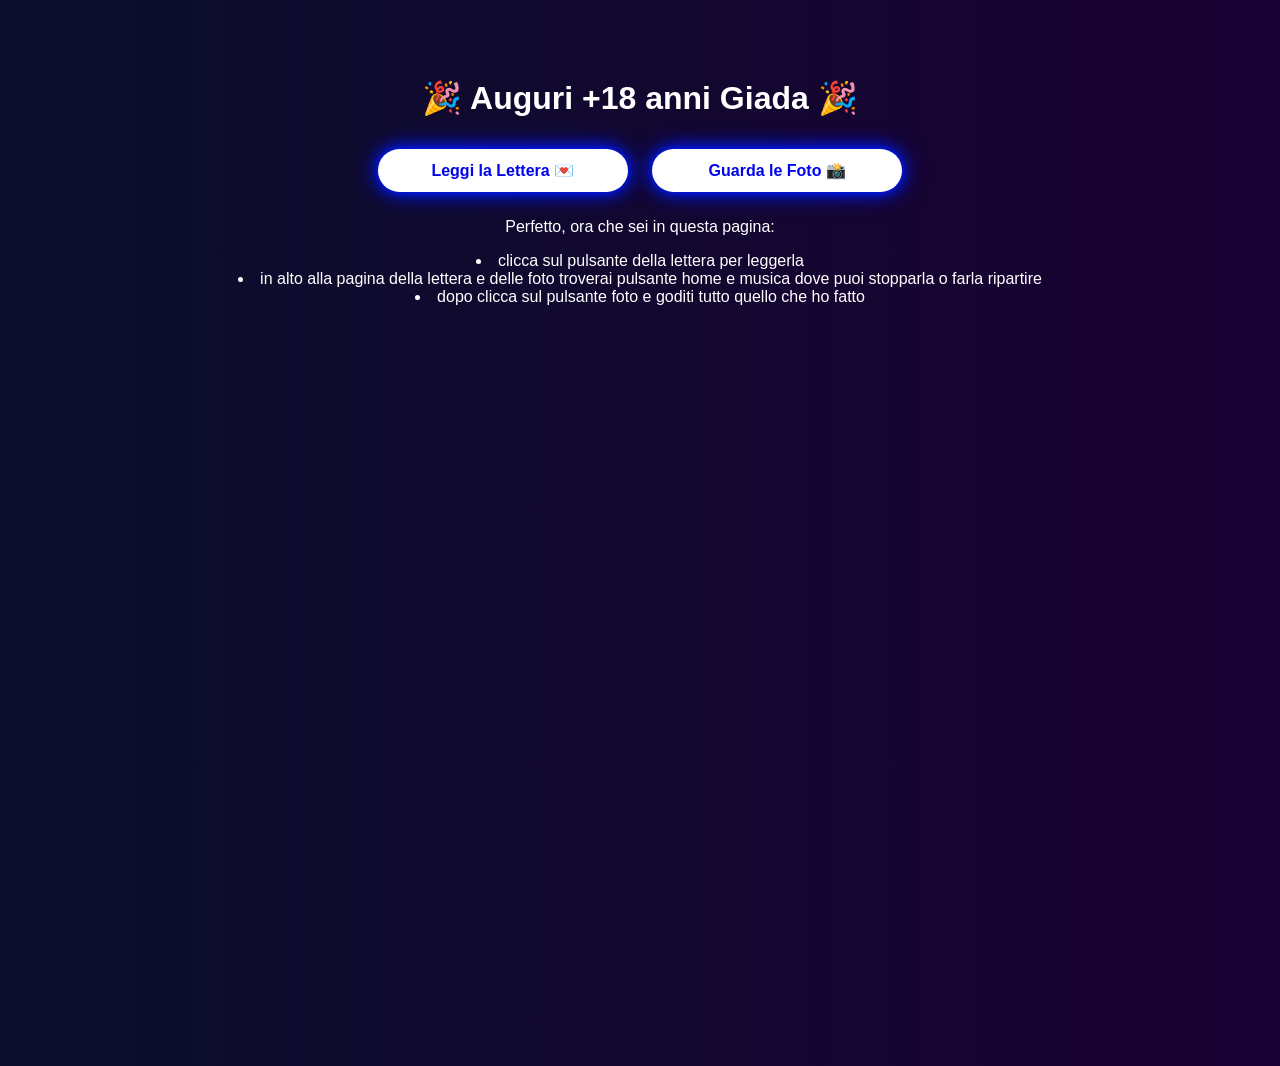
<file: index.html>
<!DOCTYPE html>
<html lang="it">
<head>
    <meta charset="UTF-8">
    <meta name="viewport" content="width=device-width, initial-scale=1.0">
    <title>Auguri +18 Giada</title>
    <link rel="stylesheet" href="style.css">
</head>

<body class="home">

    <div class="container">
    <h1>🎉 Auguri +18 anni Giada 🎉</h1>

    <div class="buttons">
        <a href="lettera.html" class="btn">Leggi la Lettera 💌</a>
        <a href="foto.html" class="btn">Guarda le Foto 📸</a>
    </div>

    <!-- Testo istruzioni: adesso dentro il container -->
    <div class="intro-text">
        <p>Perfetto, ora che sei in questa pagina:</p> 
           <li>clicca sul pulsante della lettera per leggerla</li>
            <li>in alto alla pagina della lettera e delle foto troverai pulsante home e musica dove puoi stopparla o farla ripartire</li>
            <li>dopo clicca sul pulsante foto e goditi tutto quello che ho fatto</li>
        </ul>
    </div>
</div>

</body>
</html>
</file>
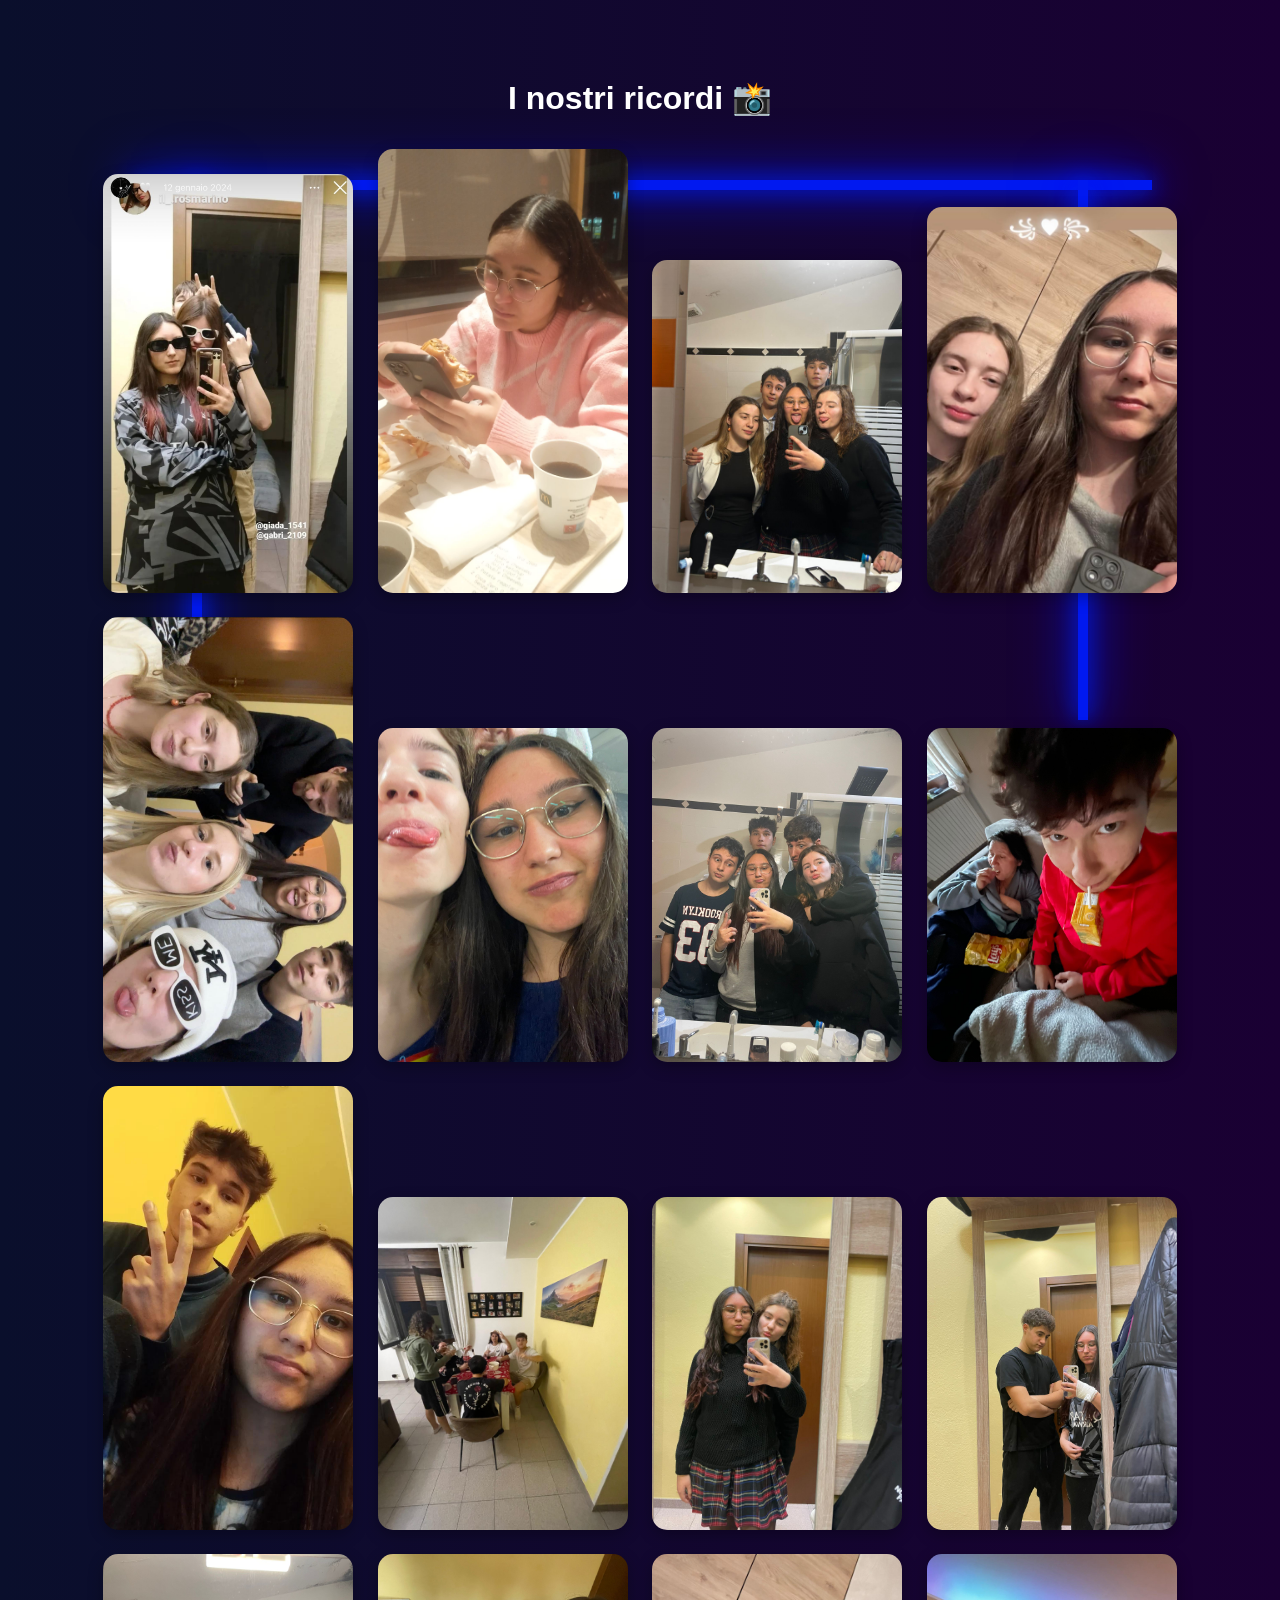
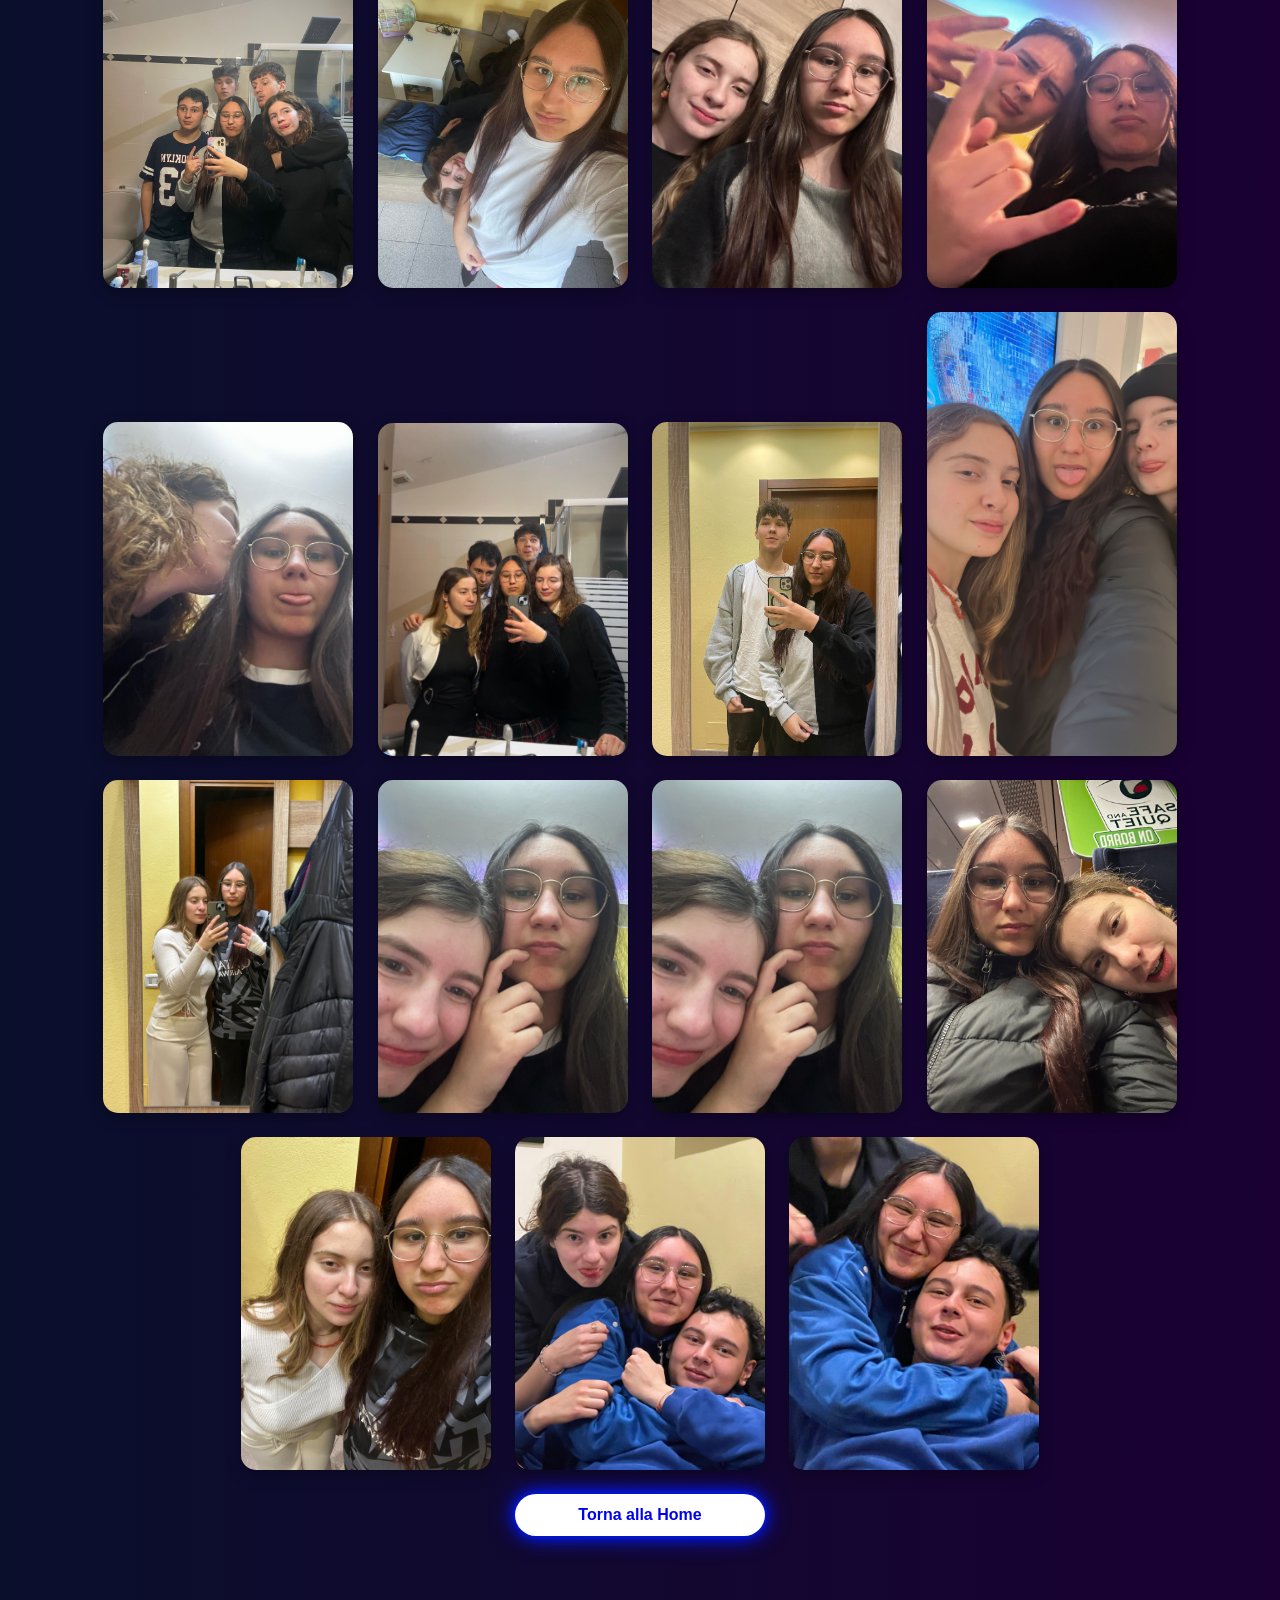
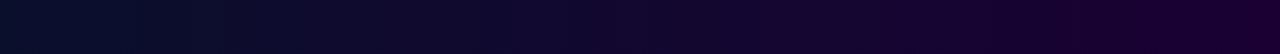
<file: foto.html>
<!DOCTYPE html>

<html lang="it">
<head>
    <meta charset="UTF-8">
    <meta name="viewport" content="width=device-width, initial-scale=1.0">
    <title>Foto Ricordi</title>
    <link rel="stylesheet" href="style.css">
</head>
<body>

    <!-- Rettangoli neon decorativi -->
    <div class="neon-rect rect1"></div>
    <div class="neon-rect rect2"></div>
    <div class="neon-rect rect3"></div>

    <!-- Contenuto principale -->
    <div class="container">
        <h1>I nostri ricordi 📸</h1>

        <div class="gallery">
            <img src="foto 1.jpeg" class="gallery neon" alt="vecchia foto">
            <img src="foto 2.jpeg" class="gallery neon" alt="solo giada">
            <img src="foto 3.jpeg" class="gallery neon" alt="ancraa gang">
            <img src="foto 4.jpeg" class="gallery neon" alt="bho">
            <img src="foto 5.jpeg" class="gallery neon" alt="altra gang">
            <img src="foto 6.jpeg" class="gallery neon" alt="due">
            <img src="foto 7.jpeg" class="gallery neon" alt="la gangg">
            <img src="foto 8.jpeg" class="gallery neon" alt="iooo">
            <img src="foto 9.jpeg" class="gallery neon" alt="ioo">
            <img src="foto 10.jpeg" class="gallery neon" alt="casa">
            <img src="foto 11.jpeg" class="gallery neon" alt="giada e noemi">
            <img src="foto 12.jpeg" class="gallery neon" alt="fede e giada">
            <img src="foto 13.jpeg" class="gallery neon" alt="noi">
            <img src="foto 14.jpeg" class="gallery neon" alt="g">
            <img src="foto 15.jpeg" class="gallery neon" alt="en e g">
            <img src="foto 16.jpeg" class="gallery neon" alt="noe e g">
            <img src="foto 17.jpeg" class="gallery neon" alt="g e n">
            <img src="foto 18.jpeg" class="gallery neon" alt="gang">
            <img src="foto 19.jpeg" class="gallery neon" alt="la gangg">
            <img src="foto 20.jpeg" class="gallery neon" alt="loro ancora">
            <img src="foto 21.jpeg" class="gallery neon" alt="stessi">
            <img src="foto 22.jpeg" class="gallery neon" alt="en e g">
            <img src="foto 22.jpeg" class="gallery neon" alt="g e d">
            <img src="foto 23.jpeg" class="gallery neon" alt="io">
            <img src="foto 24.jpeg" class="gallery neon" alt="die, gaida e noemi">
            <img src="foto 25.jpeg" class="gallery neon" alt="die e giada">
            <img src="foto 26.jpeg" class="gallery neon" alt="die e giada">
        </div>

        <!-- Pulsante Home -->
        <a href="index.html" class="btn">Torna alla Home</a>

    </div>

</body>
</html>
</file>
<file: style.css>
/* Stile base */
body {
    background: linear-gradient(to right, #0A0F2C, #1A0033);
    overflow-x: hidden;
    font-family: Arial, sans-serif;
    text-align: center;
    color: white;
}

/* Neon rettangoli */
.neon-rect {
    position: fixed;
    background: #0119F0;
    box-shadow: 0 0 20px #0119F0,
                0 0 40px #0119F0,
                0 0 60px #0119F0;
    opacity: 3;
    z-index: 0;
}

/* Rettangoli */
.rect1 { width: 80%; height: 10px; top: 20%; left: 10%; }
.rect2 { width: 10px; height: 60%; top: 20%; left: 15%; }
.rect3 { width: 10px; height: 60%; top: 20%; right: 15%; }

/* Contenuto sopra neon */
.container { 
    position: relative; 
    z-index: 1; 
    padding: 50px 20px 100px 20px; /* padding in fondo più grande */
    min-height: 100vh; /* altezza minima 100% dello schermo */
}

/* Gallery immagini */
.gallery img {
    width: 250px;
    margin: 10px;
    border-radius: 15px;
    box-shadow: 0 5px 15px rgba(0,0,0,0.3);
}

/* Pulsanti */
.btn {
    box-shadow: 0 0 5px #0119F0,
                0 0 15px #0119F0,
                0 0 25px #0119F0;
    display: inline-block;
    width: 200px;
    padding: 12px 25px;
    margin: 10px;
    background: white;
    color: #0003F0;
    text-decoration: none;
    border-radius: 30px;
    font-weight: bold;
    transition: 0.3s;

    animation: scendiDallAlto 2s ease forwards;
}
.btn:hover { background: #0119F0; color: white; }
/* Bottoni in alto lettera */
.top-buttons {
    display: inline-block;
    justify-content: center;
    gap: 20px;
    margin-bottom: 30px;
}

/* Mobile responsive */
@media (max-width: 600px) {

    .top-buttons {
    display: flex;
    justify-content: center;
    align-items: center;
    gap: 20px;
}

@media (max-width: 600px) {
    .top-buttons {
        flex-direction: column;
        align-items: center;
    }

    .btn {
        display: inline-block;
        width: auto;
    }
}

    h1 {
        font-size: 28px;
        margin-bottom: 20px;
    }

    p, .lettera {
        font-size: 22px;
        margin-bottom: 30px; /* più spazio sotto il testo */
    }

    .buttons {
        margin-bottom: 30px; /* spazio tra pulsanti e ciò che viene dopo */
    }

    .btn {
        padding: 12px 20px;
        font-size: 16px;
        margin: 10px 0; /* pulsanti uno sotto l’altro */
        display: block;
    }

    .intro-text {
        font-size-: 22px;
        line-height: 1.6;
        color: #ffffff;
    }

    .intro-text ul li {
        font-size: 22px;
    }

    .gallery img {
        width: 80%;
        margin: 15px auto;
        display: block;
        border-radius: 10px;
        
        box-shadow: 0 0 15px #0119F0, 0 0 30px
    #0119F0, 0 0 45px #0119F0;
        border: 3px solid #0119F0;
    }

    .container {
        padding-bottom: 50px; /* spazio extra in fondo */
    }

    /* Animazione scendi dall'alto */
@keyframes scendiDallAlto {
    0%{
        transform: translateY(-150px);
        opacity: 0;
    }
    100%{
        transform: translateY(0);
        opacity: 1;
    }
}

/* Applica animazione ai bottoni */
.buttons .btn {
    animation: scendiDallAlto 2s ease forwards;
}
</file>
